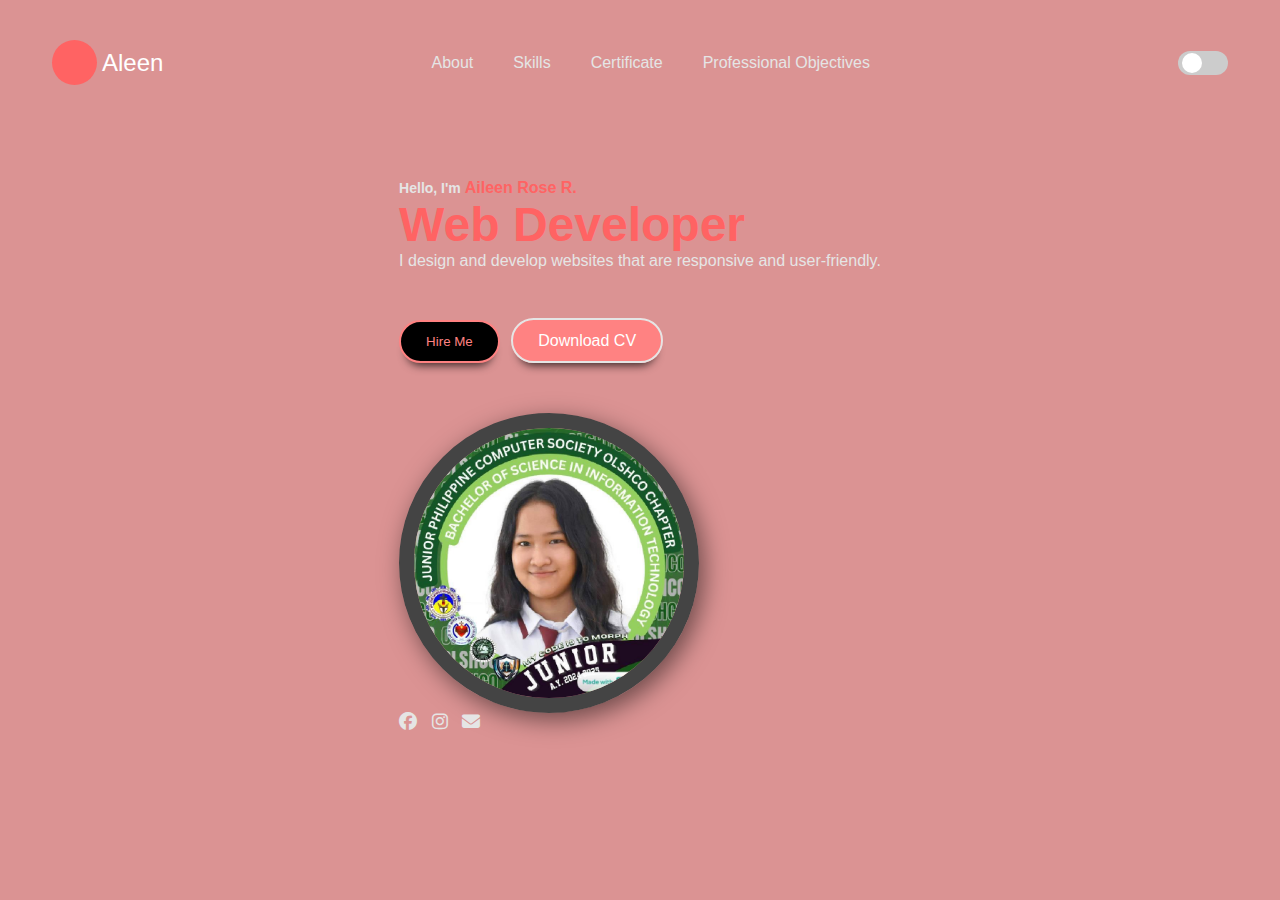
<file: index.html>
<!DOCTYPE html>
<html lang="en">
<head>
  <meta charset="UTF-8" />
  <meta name="viewport" content="width=device-width, initial-scale=1.0"/>
  <title>Portfolio</title>
  <link rel="stylesheet" href="styles.css" />
  <link rel="stylesheet" href="https://cdnjs.cloudflare.com/ajax/libs/font-awesome/6.4.0/css/all.min.css"/>
</head>
<body>
  <div class="hero-header">
    <div class="wrapper">
      <header>
        <div class="logo">
          <i class="fa-solid fa-A"></i>
          <div class="logo-text">Aleen</div>
      </div>

        <!-- Toggle Button for Mobile Nav -->
        <div class="nav-container">
          <nav>
            <div class="togglebtn" id="toggleBtn">
              <span></span>
              <span></span>
              <span></span>
            </div>
            <ul class="navlinks" id="navLinks">
              <li><a href="Aboutme.html">About</a></li>
              <li><a href="Skills.html">Skills</a></li>
              <li><a href="Certificate.html">Certificate</a></li>
              <li><a href="Objectives.html">Professional Objectives</a></li>
            </ul>
          </nav>
        
          
        </div>
        <label class="dark-toggle">
          <input type="checkbox" id="dark-mode-toggle">
          <span class="slider"></span>
        </label>
        
      </header>

      <div class="container">
        <div class="hero-text">
          <h5>Hello, I'm <span>Aileen Rose R.</span></h5>
          <h1>Web Developer</h1>
          <p>I design and develop websites that are responsive and user-friendly.</p>
          <div class="btn-group">
            <button class="btn active">Hire Me</button>
            <a href="Resume.html" class="btn" download>Download CV</a>
          </div>
           
        <div class="hero-pic">
          <img src="picture2.jpg" alt="Profile Picture"/>
        </div>

        <div class="social">
          <a href="https://www.facebook.com/aileen.rose.gantala.rigor/" target="_blank">
            <i class="fab fa-facebook"></i>
          </a>
          <a href="https://www.instagram.com/aleen_3103/" target="_blank">
            <i class="fab fa-instagram"></i>
          </a>
          
          <a href="mailto:rigoraileenrose@gmail.com" aria-label="Email Aileen">
            <i class="fas fa-envelope"></i>
          </a>
          
        </div>
      </div>
    </div>
  </div>
  <script>


const toggleBtn = document.getElementById("toggleBtn");
const navLinks = document.getElementById("navLinks");

toggleBtn.onclick = function () {
  navLinks.classList.toggle("open");
  toggleBtn.classList.toggle("click");
};

// Dark mode toggle
const toggleSwitch = document.getElementById("dark-mode-toggle");

toggleSwitch.addEventListener('change', () => {
  document.body.classList.toggle('dark-theme', toggleSwitch.checked);
});

// Modal functionality (if you're using modals)
function openModal() {
  document.getElementById("infoModal").style.display = "block";
}

function closeModal() {
  document.getElementById("infoModal").style.display = "none";
}

// Close modals on outside click
window.onclick = function(event) {
  const infoModal = document.getElementById("infoModal");
  if (event.target == infoModal) {
    closeModal();
  }
};

  </script>
</body>
</html>
</file>
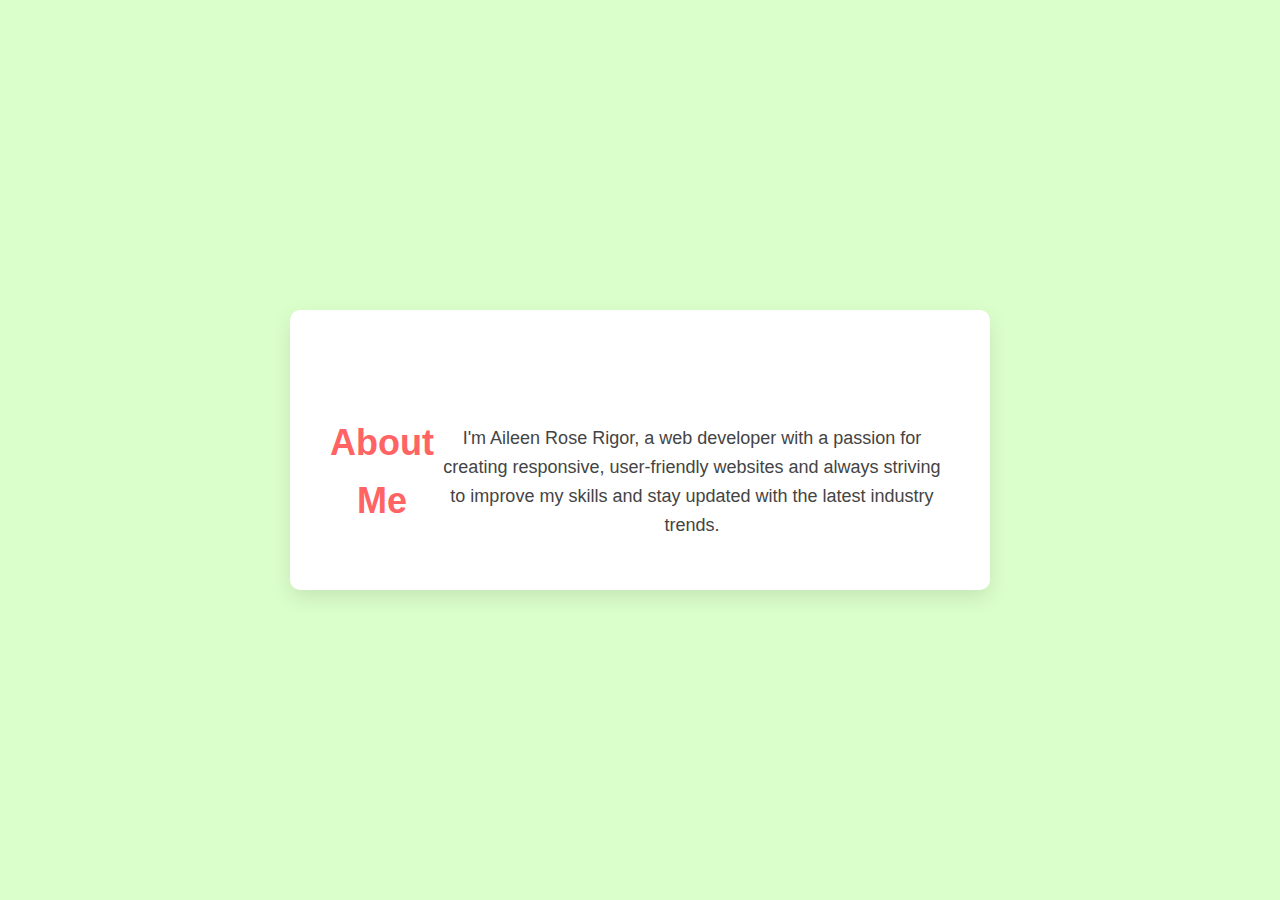
<file: Aboutme.html>
<!DOCTYPE html>
<html lang="en">
<head>
  <meta charset="UTF-8" />
  <meta name="viewport" content="width=device-width, initial-scale=1.0"/>
  <title>About Me</title>
  <link rel="stylesheet" href="styles.css" />
  <style>
   /* General Reset */
* {
  margin: 0;
  padding: 0;
  box-sizing: border-box;
  font-family: 'Poppins', sans-serif;
}

/* Body Styling */
body {
  background-color: #DBFFCB; /* Updated background color */
  color: #333;
  line-height: 1.6;
  display: flex;
  justify-content: center;
  align-items: center;
  height: 100vh;
}

/* About Section */
.about-section {
  background: #fff;
  padding: 40px;
  border-radius: 10px;
  box-shadow: 0 8px 20px rgba(0, 0, 0, 0.1);
  max-width: 700px;
  text-align: center;
}

.about-section h1 {
  font-size: 36px;
  color: #FF6363; /* Updated heading color */
  margin-bottom: 20px;
}

.about-section p {
  font-size: 18px;
  color: #444; /* Darker shade of gray for paragraph text */
}

/* Responsive Design */
@media (max-width: 768px) {
  .about-section {
    margin: 20px;
    padding: 30px 20px;
  }

  .about-section h1 {
    font-size: 28px;
  }

  .about-section p {
    font-size: 16px;
  }
}

  </style>
</head>
<body>
  <div class="about-section">
    <div class="container">
      <h1>About Me</h1>
      <p>
        I'm Aileen Rose Rigor, a web developer with a passion for creating responsive, user-friendly websites and always striving to improve my skills and stay updated with the latest industry trends.
      </p>
    </div>
  </div>
</body>
</html>
</file>
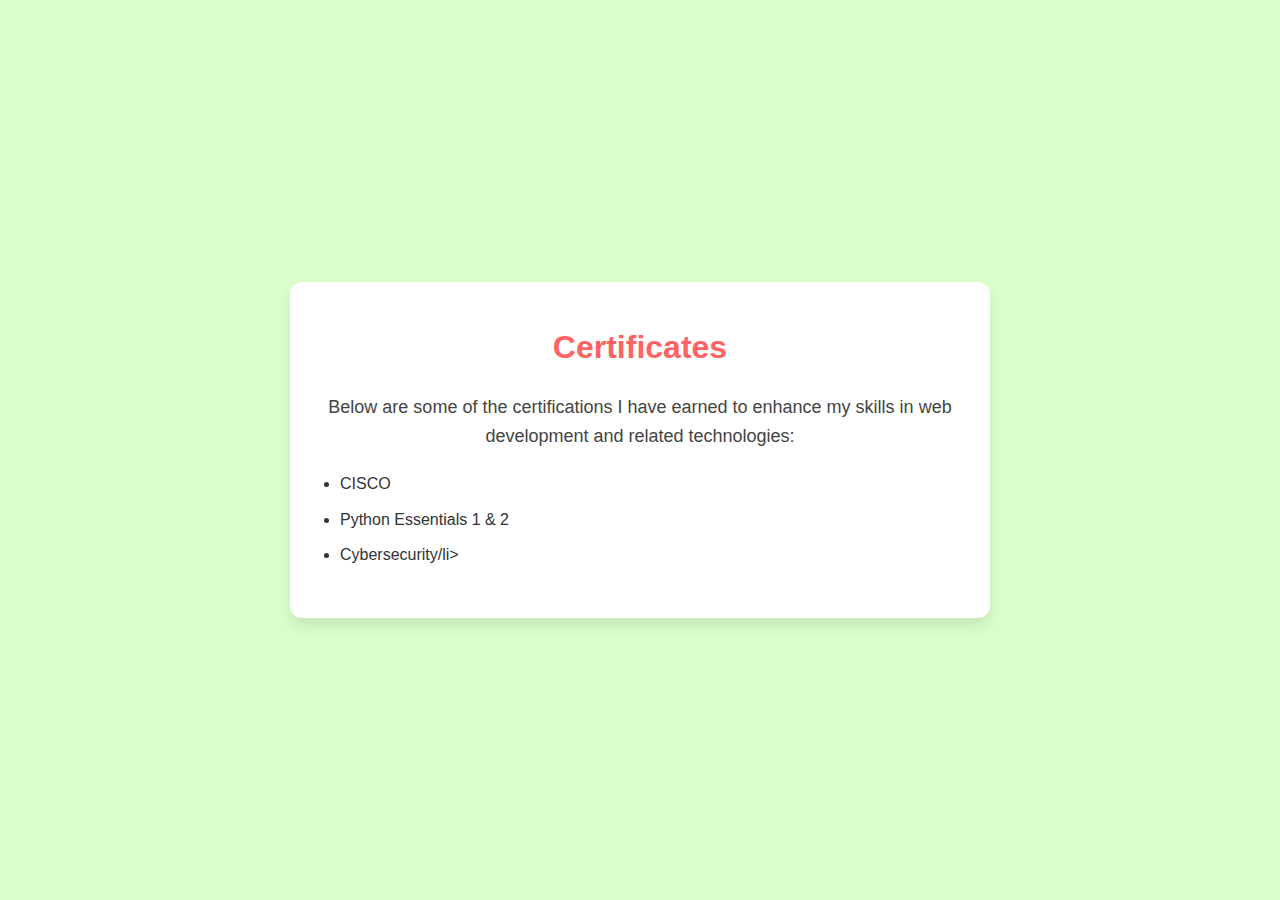
<file: Certificate.html>
<!DOCTYPE html>
<html lang="en">
<head>
  <meta charset="UTF-8" />
  <meta name="viewport" content="width=device-width, initial-scale=1.0"/>
  <title>Certificate</title>
  <style>
* {
  margin: 0;
  padding: 0;
  box-sizing: border-box;
  font-family: 'Poppins', sans-serif;
}

/* Body Styling */
body {
  background-color: #DBFFCB; /* Updated background color */
  color: #333;
  line-height: 1.6;
  padding: 40px 20px;
  display: flex;
  justify-content: center;
  align-items: center;
  min-height: 100vh;
}

/* Certificate Section */
.certificate-section {
  background: #ffffff;
  padding: 40px 30px;
  border-radius: 12px;
  max-width: 700px;
  width: 100%;
  box-shadow: 0 8px 16px rgba(0, 0, 0, 0.1);
}

.certificate-section h1 {
  font-size: 32px;
  color: #FF6363; /* Updated heading color */
  margin-bottom: 20px;
  text-align: center;
}

.certificate-section p {
  font-size: 18px;
  margin-bottom: 20px;
  color: #444; /* Darker shade of gray for paragraph text */
  text-align: center;
}

.certificate-section ul {
  list-style-type: disc;
  padding-left: 20px;
}

.certificate-section ul li {
  font-size: 16px;
  margin-bottom: 10px;
  color: #333;
}

/* Responsive Design */
@media (max-width: 768px) {
  .certificate-section {
    padding: 30px 20px;
  }

  .certificate-section h1 {
    font-size: 28px;
  }

  .certificate-section p,
  .certificate-section ul li {
    font-size: 16px;
  }
}
  </style>

</head>
<body>
  <div class="certificate-section">
    <div class="container">
      <h1>Certificates</h1>
      <p>
        Below are some of the certifications I have earned to enhance my skills in web development and related technologies:
      </p>
      <ul>
        <li>CISCO</li>
        <li>Python Essentials 1 & 2</li>
        <li>Cybersecurity/li>
      </ul>
    </div>
  </div>
</body>
</html>
</file>
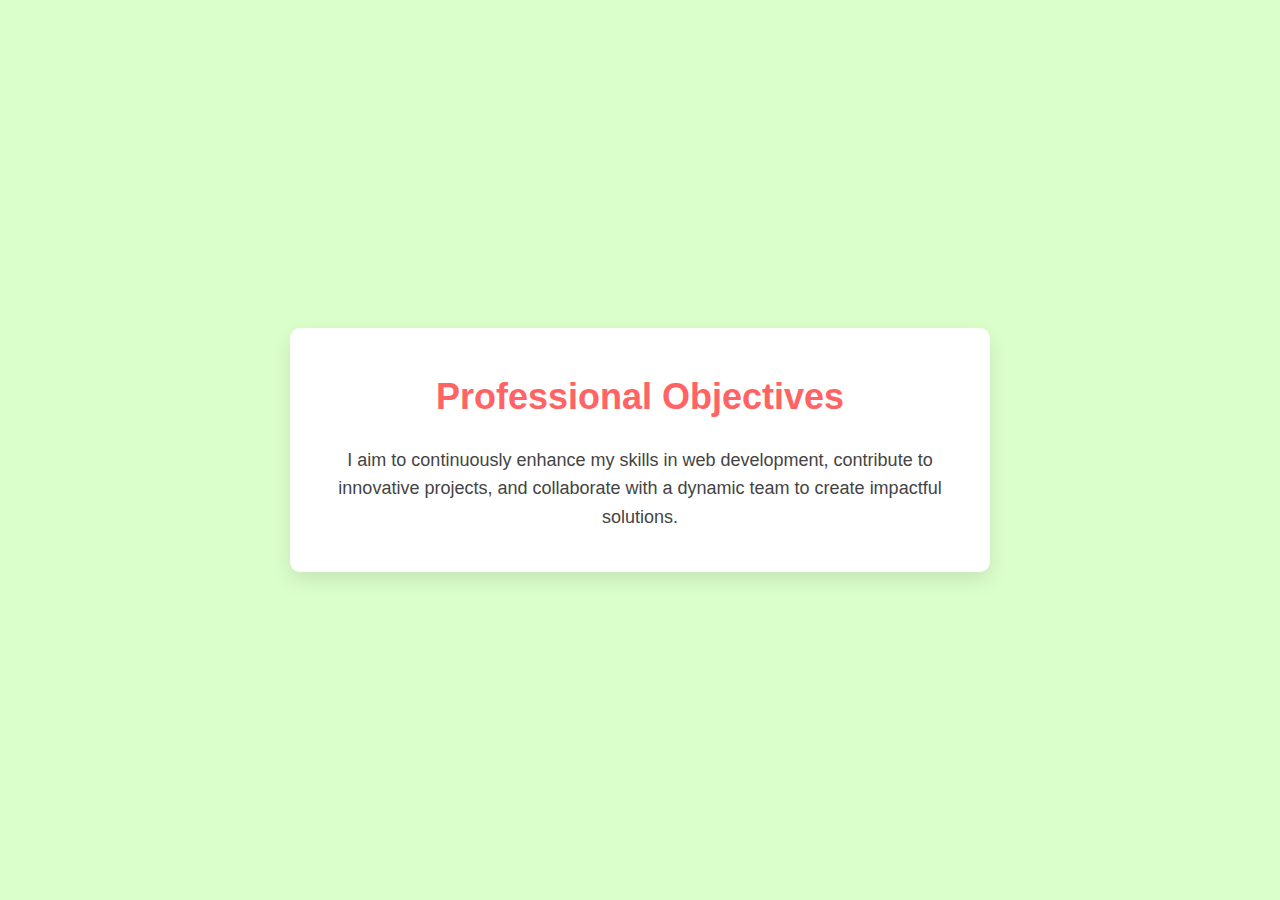
<file: Objectives.html>
<!DOCTYPE html>
<html lang="en">
<head>
  <meta charset="UTF-8" />
  <meta name="viewport" content="width=device-width, initial-scale=1.0"/>
  <title>Professional Objectives</title>
  <link rel="stylesheet" href="styles.css" />
  <style>
    /* General Reset */
    * {
      margin: 0;
      padding: 0;
      box-sizing: border-box;
      font-family: 'Poppins', sans-serif;
    }

    /* Body Styling */
    body {
      background-color: #DBFFCB; /* Updated background color */
      color: #333;
      line-height: 1.6;
      display: flex;
      justify-content: center;
      align-items: center;
      height: 100vh;
    }

    /* Objectives Section */
    .objectives-section {
      background: #fff;
      padding: 40px;
      border-radius: 10px;
      box-shadow: 0 8px 20px rgba(0, 0, 0, 0.1);
      max-width: 700px;
      text-align: center;
    }

    .objectives-section h1 {
      font-size: 36px;
      color: #FF6363; /* Updated heading color */
      margin-bottom: 20px;
    }

    .objectives-section p {
      font-size: 18px;
      color: #444; /* Darker shade of gray for paragraph text */
    }

    /* Responsive Design */
    @media (max-width: 768px) {
      .objectives-section {
        margin: 20px;
        padding: 30px 20px;
      }

      .objectives-section h1 {
        font-size: 28px;
      }

      .objectives-section p {
        font-size: 16px;
      }
    }
  </style>
</head>
<body>
  <div class="objectives-section">
    <h1>Professional Objectives</h1>
    <p>
      I aim to continuously enhance my skills in web development, contribute to innovative projects, and collaborate with a dynamic team to create impactful solutions.
    </p>
  </div>
</body>
</html>
</file>
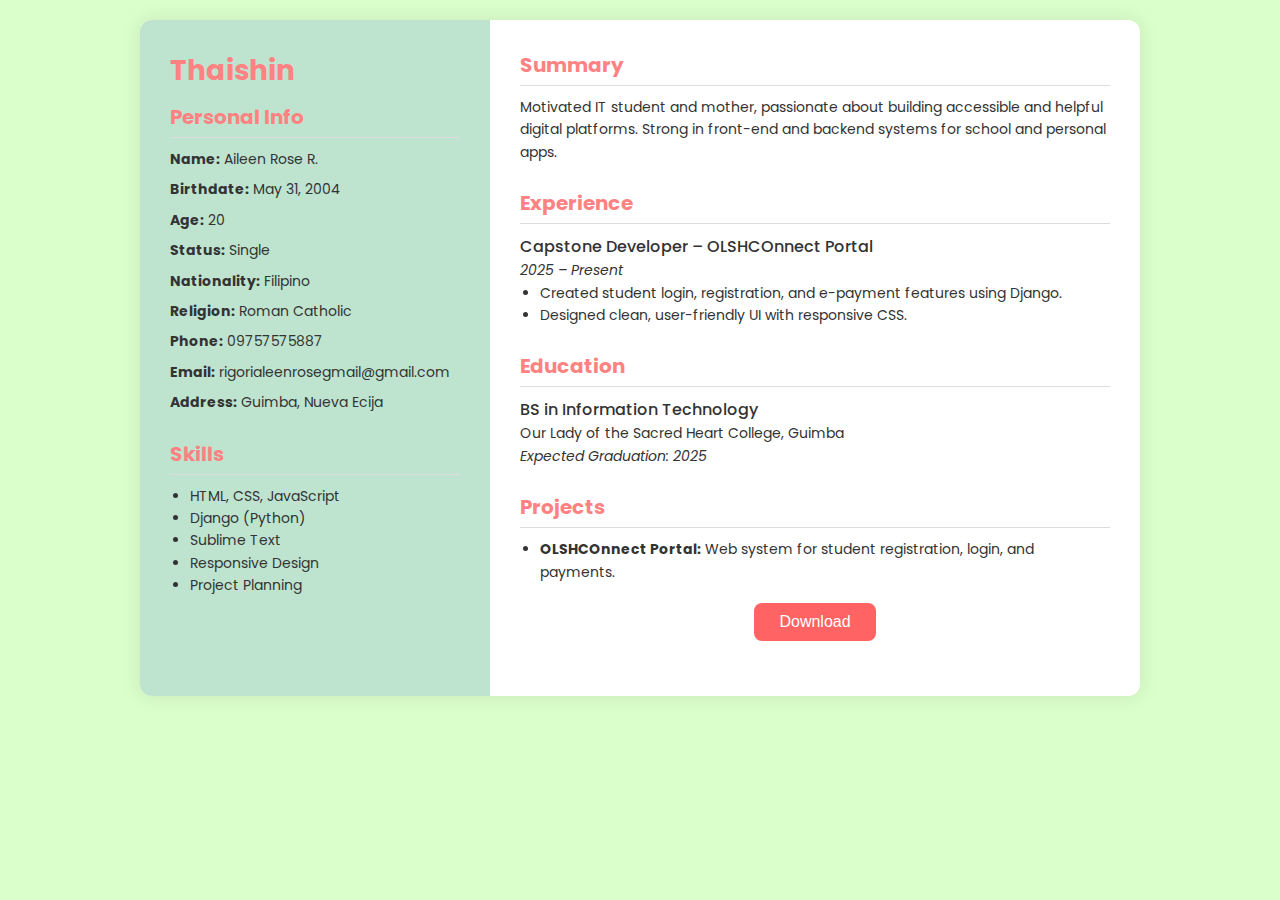
<file: Resume.html>
<!DOCTYPE html>
<html lang="en">
<head>
  <meta charset="UTF-8">
  <meta name="viewport" content="width=device-width, initial-scale=1.0">
  <title>Aileen  Resume</title>
  <link href="https://fonts.googleapis.com/css2?family=Poppins:wght@300;500;700&display=swap" rel="stylesheet">
  <style>
  * {
    box-sizing: border-box;
    margin: 0;
    padding: 0;
  }
  
  body {
    font-family: 'Poppins', sans-serif;
    background: #DBFFCB; /* Updated background color */
    color: #333;
    padding: 20px;
  }
  
  .print-btn {
    display: block;
    margin: 20px auto;
    padding: 10px 25px;
    background-color: #FF6363; /* Updated button color */
    color: white;
    border: none;
    border-radius: 8px;
    font-size: 16px;
    cursor: pointer;
  }
  
  @media print {
    .print-btn {
      display: none;
    }
  }
  
  .resume-container {
    max-width: 1000px;
    margin: auto;
    background: #fff;
    display: flex;
    border-radius: 12px;
    overflow: hidden;
    box-shadow: 0 0 20px rgba(0, 0, 0, 0.1);
  }
  
  .left-column {
    width: 35%;
    background: #BEE4D0; /* Updated left column background color */
    padding: 30px;
  }
  
  .right-column {
    width: 65%;
    padding: 30px;
  }
  
  .section {
    margin-bottom: 25px;
  }
  
  h1 {
    font-size: 28px;
    font-weight: 700;
    color: #FF8282; /* Updated heading color */
    margin-bottom: 10px;
  }
  
  h2 {
    font-size: 20px;
    color: #FF8282; /* Updated subheading color */
    margin-bottom: 10px;
    border-bottom: 1px solid #ddd;
    padding-bottom: 5px;
  }
  
  h3 {
    font-size: 16px;
    margin-top: 10px;
    font-weight: 500;
  }
  
  p, li {
    font-size: 14px;
    line-height: 1.6;
  }
  
  ul {
    margin-left: 20px;
  }
  
  .info p {
    margin-bottom: 8px;
  }
</style>
</head>
<body>

  

  <div class="resume-container">
    <!-- LEFT COLUMN -->
    <div class="left-column">
      <h1>Thaishin</h1>
      <div class="section info">
        <h2>Personal Info</h2>
        <p><strong>Name:</strong> Aileen Rose R.</p>
        <p><strong>Birthdate:</strong> May 31, 2004</p>
        <p><strong>Age:</strong> 20</p>
        <p><strong>Status:</strong> Single</p>
        <p><strong>Nationality:</strong> Filipino</p>
        <p><strong>Religion:</strong> Roman Catholic</p>
        <p><strong>Phone:</strong> 09757575887</p>
        <p><strong>Email:</strong> rigorialeenrosegmail@gmail.com</p>
        <p><strong>Address:</strong> Guimba, Nueva Ecija</p>
      </div>

      <div class="section">
        <h2>Skills</h2>
        <ul>
          <li>HTML, CSS, JavaScript</li>
          <li>Django (Python)</li>
          <li>Sublime Text</li>
          <li>Responsive Design</li>
          <li>Project Planning</li>
        </ul>
      </div>
    </div>

    <!-- RIGHT COLUMN -->
    <div class="right-column">
      <div class="section">
        <h2>Summary</h2>
        <p>Motivated IT student and mother, passionate about building accessible and helpful digital platforms. Strong in front-end and backend systems for school and personal apps.</p>
      </div>

      <div class="section">
        <h2>Experience</h2>
        <h3>Capstone Developer – OLSHCOnnect Portal</h3>
        <p><em>2025 – Present</em></p>
        <ul>
          <li>Created student login, registration, and e-payment features using Django.</li>
          <li>Designed clean, user-friendly UI with responsive CSS.</li>
        </ul>
      </div>

      <div class="section">
        <h2>Education</h2>
        <h3>BS in Information Technology</h3>
        <p>Our Lady of the Sacred Heart College, Guimba<br><em>Expected Graduation: 2025</em></p>
      </div>

      <div class="section">
        <h2>Projects</h2>
        <ul>
          <li><strong>OLSHCOnnect Portal:</strong> Web system for student registration, login, and payments.</li>
        </ul>
        <button class="print-btn" onclick="window.print()">Download</button>
      </div>
    </div>
    
  </div>

</body>
</html>
</file>
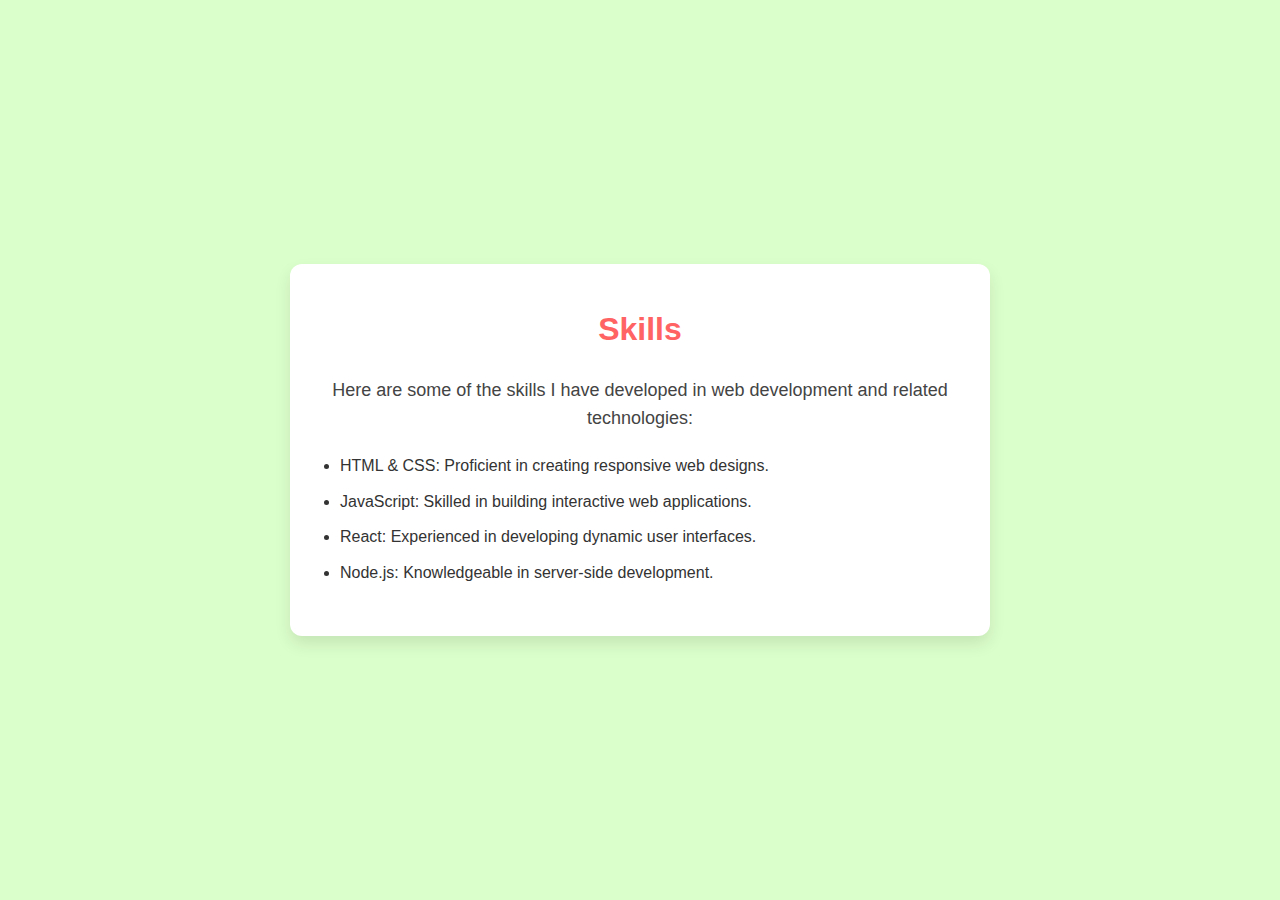
<file: Skills.html>
<!DOCTYPE html>
<html lang="en">
<head>
  <meta charset="UTF-8" />
  <meta name="viewport" content="width=device-width, initial-scale=1.0"/>
  <title>Skills</title>
  <style>
    * {
      margin: 0;
      padding: 0;
      box-sizing: border-box;
      font-family: 'Poppins', sans-serif;
    }

    /* Body Styling */
    body {
      background-color: #DBFFCB; /* Updated background color */
      color: #333;
      line-height: 1.6;
      padding: 40px 20px;
      display: flex;
      justify-content: center;
      align-items: center;
      min-height: 100vh;
    }

    /* Skills Section */
    .skills-section {
      background: #ffffff;
      padding: 40px 30px;
      border-radius: 12px;
      max-width: 700px;
      width: 100%;
      box-shadow: 0 8px 16px rgba(0, 0, 0, 0.1);
    }

    .skills-section h1 {
      font-size: 32px;
      color: #FF6363; /* Updated heading color */
      margin-bottom: 20px;
      text-align: center;
    }

    .skills-section p {
      font-size: 18px;
      margin-bottom: 20px;
      color: #444; /* Darker shade of gray for paragraph text */
      text-align: center;
    }

    .skills-section ul {
      list-style-type: disc;
      padding-left: 20px;
      text-align: left; /* Align text to the left */
    }

    .skills-section ul li {
      font-size: 16px;
      margin-bottom: 10px;
      color: #333;
    }

    /* Responsive Design */
    @media (max-width: 768px) {
      .skills-section {
        padding: 30px 20px;
      }

      .skills-section h1 {
        font-size: 28px;
      }

      .skills-section p,
      .skills-section ul li {
        font-size: 16px;
      }
    }
  </style>
</head>
<body>
  <div class="skills-section">
    <h1>Skills</h1>
    <p>
      Here are some of the skills I have developed in web development and related technologies:
    </p>
    <ul>
      <li>HTML & CSS: Proficient in creating responsive web designs.</li>
      <li>JavaScript: Skilled in building interactive web applications.</li>
      <li>React: Experienced in developing dynamic user interfaces.</li>
      <li>Node.js: Knowledgeable in server-side development.</li>
      
    </ul>
  </div>
</body>
</html>
</file>
<file: styles.css>
/*=========================== 
  Root Variables
===========================*/
:root {
  --dark: #000000;
  --darker: #000000;
  --primary: #FF8282; /* Updated primary color */
  --secondary: #FF6363; /* Updated secondary color */
  --light: #BEE4D0; /* Updated light color */
  --background-light: #DBFFCB; /* New light background color */
  --text-dark: #3330;
  --text-light: #fff;
}

/*=========================== 
  Global Styles
===========================*/
* {
  box-sizing: border-box;
  padding: 0;
  margin: 0;
  font-family: 'Poppins', sans-serif;
  text-decoration: none;
}

body {
  margin: 0;
  overflow-x: hidden;
  background: var(--background-light); /* Updated background */
  color: var(--text-dark);
  transition: background 0.3s ease, color 0.3s ease;
}

/*=========================== 
  Navigation Styles
===========================*/
.navbar-nav {
  list-style: none;
  display: flex;
  gap: 1.2rem;
  align-items: center;
  justify-content: flex-end;
}

.navbar-nav li a,
.dark-toggle {
  color: var(--text-light);
  font-weight: 500;
  background: none;
  border: none;
  cursor: pointer;
}

.navbar-nav li a:hover,
.dark-toggle:hover {
  text-decoration: underline;
}

.dropdown {
  display: none;
  position: absolute;
  background: var(--dark);
  padding: 0.5rem;
  border-radius: 5px;
  margin-top: 0.5rem;
}

.navbar-dropdown:hover .dropdown {
  display: block;
}

/*=========================== 
  Hero Section
===========================*/
.hero-header {
  width: 100%;
  min-height: 100vh;
  background: #db9393; /* Consider updating this if needed */
  transition: background 0.3s ease;
}

.wrapper {
  width: 1280px;
  max-width: 95%;
  margin: 0 auto;
  padding: 0 20px;
}

header {
  padding: 40px 0 30px;
  display: flex;
  justify-content: space-between;
  align-items: center;
  flex-wrap: wrap;
}

nav .togglebtn {
  width: 35px;
  height: 35px;
  position: absolute;
  top: 45px;
  right: 3%;
  z-index: 5;
  cursor: pointer;
  display: none;
}

nav .togglebtn span {
  display: block;
  background-color: #FF6363; /* Updated toggle color */
  margin: 5px 0;
  width: 100%;
  height: 3px;
  transition: 0.3s;
}

/* Toggle animation */
.click span {
  position: absolute;
  margin-top: 12px;
}

.click span:first-child {
  transform: rotate(-40deg);
}

.click span:nth-child(2) {
  opacity: 0;
  margin: 0;
}

.click span:last-child {
  transform: rotate(45deg);
  top: 0;
}

/* Navigation Links */
nav .navlinks {
  z-index: 1000;
  display: flex;
  justify-content: flex-end;
  list-style-type: none;
}

nav .navlinks li {
  display: inline-block;
}

nav .navlinks li a {
  color: #e5e5e5;
  margin-right: 2.5rem;
}

.navlinks li a:hover {
  font-family: 'Franklin Gothic Medium', 'Arial Narrow', Arial, sans-serif;
  font-size: 1.2rem;
  font-weight: 500;
  color: #FF6363; /* Updated hover color */
  transition: 0.5s;
}

.container {
  display: flex;
  justify-content: space-around;
  align-items: center;
  padding-top: 4rem;
}

.hero-pic {
  width: 300px;
  height: 300px;
  border-radius: 50%;
  overflow: hidden;
  border: 15px solid #444;
  box-shadow: 5px 7px 25px rgba(0, 0, 0, 0.5);
}

.hero-pic img {
  height: 100%;
  width: 100%;
  transition: 0.5s;
}

.hero-pic img:hover {
  transform: scale(1.2);
}

.hero-text {
  max-width: 500px;
  display: flex;
  flex-direction: column;
}

.hero-text h5 {
  color: #e5e5e5;
  font-size: 14px;
}

.hero-text h5 span {
  color: #FF6363; /* Updated span color */
  font-size: 16px;
}

.hero-text h1 {
  color: #FF6363; /* Updated h1 color */
  font-size: 3rem;
}

.hero-text p {
  color: #e5e5e5;
}

.btn-group {
  margin: 45px 0;
}

.btn-group .btn {
  color: #fff;
  background-color: #FF8282; /* Updated button background */
  padding: 12px 25px;
  margin: 5px 0;
  margin-right: 7px;
  border-radius: 30px;
  border: 2px solid #e5e5e5;
  box-shadow: 0 10px 10px -8px rgba(0, 0, 0, 0.78);
  transition: all 0.3s ease;
}

.btn.active {
  border-color: #FF8282;
}

.hero-text .social i {
  color: #e5e5e5;
  font-size: 18px;
  margin-right: 10px;
  transition: 0.5s;
}

.hero-text .social i:hover {
  color: #FF6363; /* Updated social icon hover color */
  transform: rotate(360deg);
}

/*=========================== 
  Modal Styles
===========================*/
.modal {
  display: none;
  position: fixed;
  z-index: 999;
  left: 0; 
  top: 0;
  width: 100%; 
  height: 100%;
  overflow: auto;
  background-color: rgba(0,0,0,0.7);
}

.modal-content {
  background-color: #fff;
  margin: 10% auto;
  padding: 2rem;
  border-radius: 12px;
  max-width: 500px;
  position: relative;
  animation: fadeIn 0.3s ease-in-out;
  color: var(--text-dark);
}

.close {
  position: absolute;
  top: 12px; 
  right: 16px;
  font-size: 1.5rem;
  color: var(--text-dark);
  cursor: pointer;
}

.open-modal-btn {
  margin: 1rem auto;
  display: block;
  padding: 0.6rem 1.2rem;
  background-color: var(--darker);
  color: var(--text-light);
  border: none;
  border-radius: 8px;
  cursor: pointer;
  transition: background 0.2s;
}

.open-modal-btn:hover {
  background-color: var(--secondary);
}

@keyframes fadeIn {
  from {opacity: 0; transform: scale(0.95);}
  to {opacity: 1; transform: scale(1);}
}

/*=========================== 
  Dark Theme Overrides
===========================*/
.dark-theme {
  background: var(--dark);
  color: #eee;
}

.dark-theme nav,
.dark-theme footer {
  background: var(--darker);
}

.dark-theme .navbar-nav li a,
.dark-theme .dark-toggle {
  color: #ccc;
}

.dark-theme .dropdown {
  background: var(--darker);
}

.dark-theme .hero-header {
  background: var(--dark);
}

.dark-theme .hero-text h5,
.dark-theme .hero-text p,
.dark-theme .hero-text .social i {
  color: var(--text-light);
}

.dark-theme .hero-text h5 span,
.dark-theme .hero-text h1 {
  color: var(--primary);
}

.dark-theme .btn-group .btn {
  background-color: var(--darker);
  color: var(--text-light);
  border-color: #ccc;
}

.dark-theme .btn.active {
  border-color: var(--primary);
}

.dark-theme .hero-pic {
  border-color: var(--primary);
}

.dark-theme .modal-content {
  background-color: var(--darker);
  color: #eee;
}

.dark-theme h2 {
  color: var(--primary);
}

/*=========================== 
  Responsive Design
===========================*/
@media(max-width: 930px) {
  nav .togglebtn {
    display: initial;
  }

  nav .navlinks {
    position: absolute;
    top: 110px;
    right: -100%;
    width: 60%;
    height: 100vh;
    background-color: #222;
    z-index: 3;
    box-shadow: 5px 13px 30px rgba(0, 0, 0, 0.1);
    transition: 0.5s;
    padding: 25px 0;
  }

  nav .navlinks li {
    display: block;
  }

  nav .navlinks li a {
    display: block;
    margin-bottom: 15px;
    text-align: center;
  }

  nav .navlinks.open {
    right: 0;
  }
}

@media(max-width: 768px) {
  .container {
    flex-direction: column;
    padding-top: 2rem;
  }

  .hero-text {
    padding: 40px 0;
  }

  .hero-pic {
    margin: 0 auto;
  }
}

.btn.active {
  border-color: #FF8282;
  background-color: #000000;
  color: #FF8282;
}

.logo {
  display: inline-flex;
  justify-content: center;
  align-items: center;
}

.logo i {
  height: 45px;
  width: 45px;
  background-color: #FF6363; /* Updated logo color */
  border-radius: 50%;
  color: #fff;
  font-weight: 700;
  font-size: 1.5rem;
  padding: 10px;
  margin-right: 5px;
  cursor: pointer;
  text-align: center;
}

.logo .logo-text {
  font-size: 24px;
  font-weight: 500;
  color: #fff;
}

.dark-toggle {
  position: relative;
  display: inline-block;
  width: 50px;
  height: 24px;
}

.dark-toggle input {
  opacity: 0;
  width: 0;
  height: 0;
}

.slider {
  position: absolute;
  cursor: pointer;
  top: 0;
  left: 0;
  right: 0;
  bottom: 0;
  background-color: #ccc;
  transition: .4s;
  border-radius: 24px;
}

.slider:before {
  position: absolute;
  content: "";
  height: 20px;
  width: 20px;
  left: 4px;
  bottom: 2px;
  background-color: white;
  transition: .4s;
  border-radius: 50%;
}

input:checked + .slider {
  background-color: #FF8282; /* Updated toggle color */
}

input:checked + .slider:before {
  transform: translateX(26px);
}
</file>
